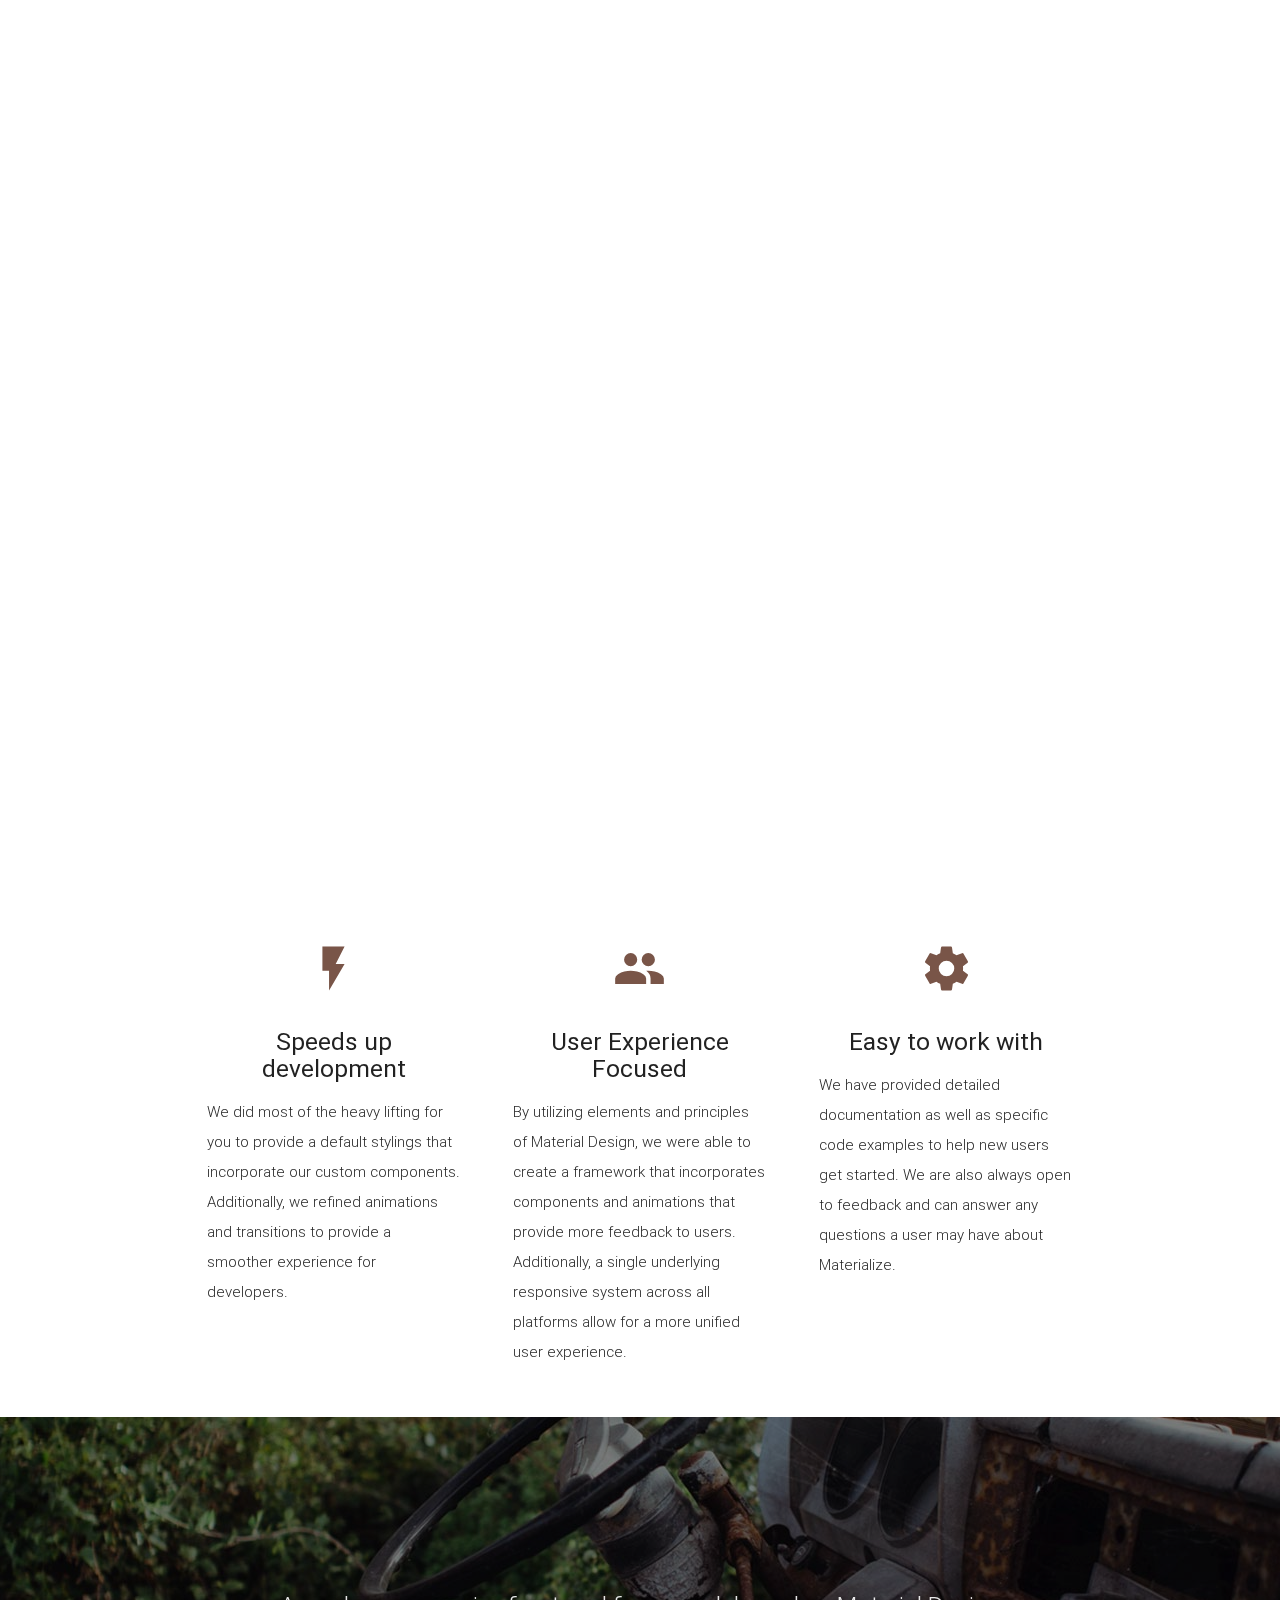
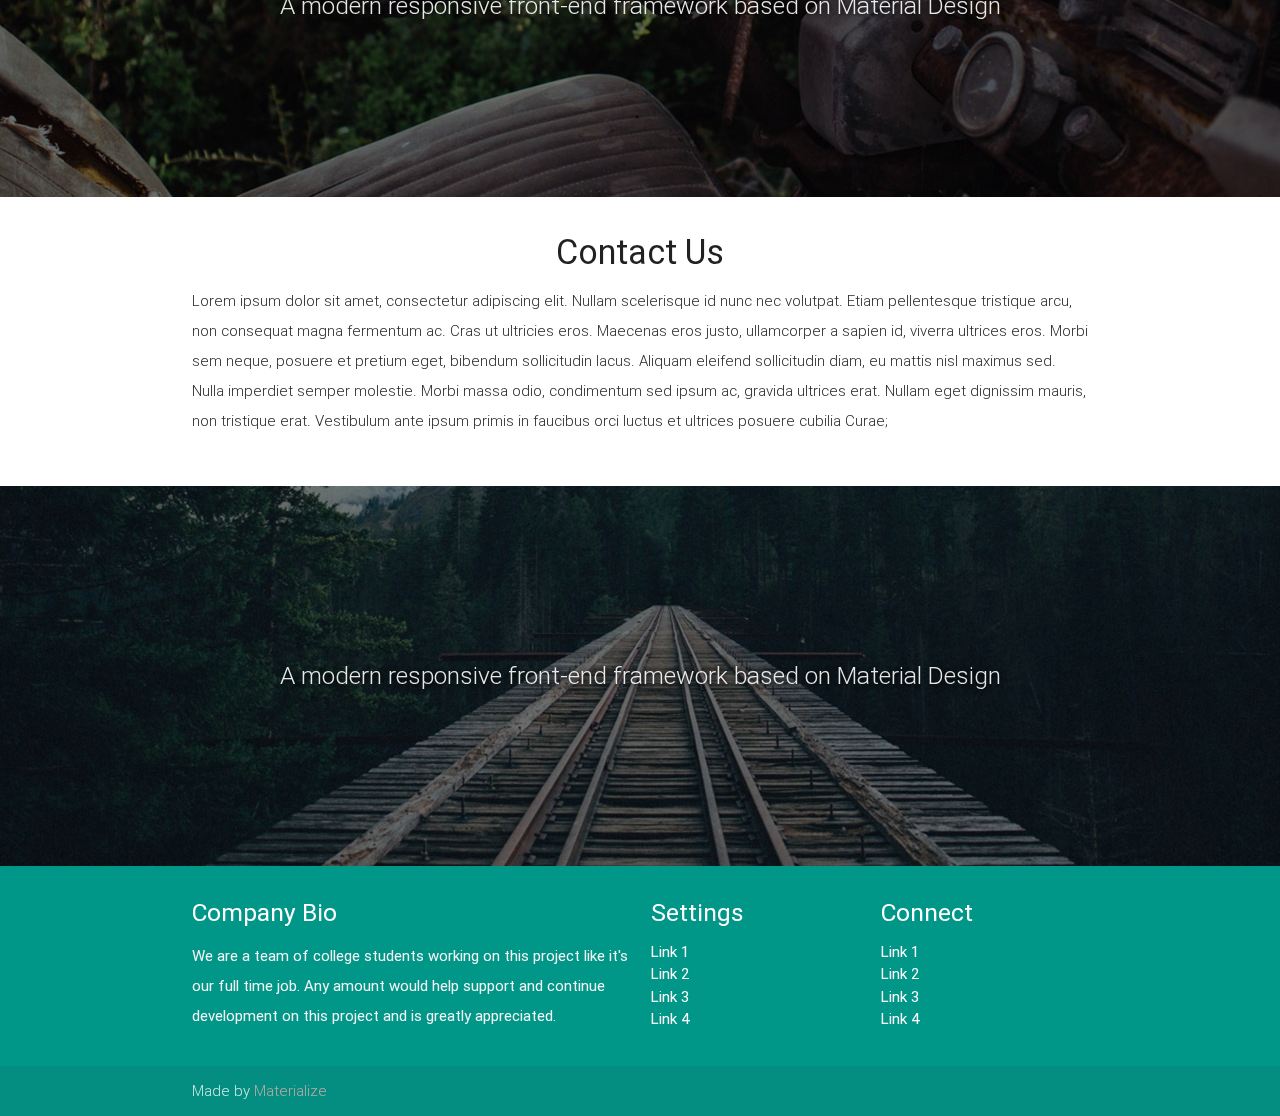
<file: index2.html>
<!DOCTYPE html>
<html lang="en">
<head>
  <meta http-equiv="Content-Type" content="text/html; charset=UTF-8"/>
  <meta name="viewport" content="width=device-width, initial-scale=1, maximum-scale=1.0, user-scalable=no"/>
  <title>Parallax Template - Materialize</title>

  <!-- CSS  -->
  <link href="https://fonts.googleapis.com/icon?family=Material+Icons" rel="stylesheet">
  <link href="assets/css/materialize.css" type="text/css" rel="stylesheet" media="screen,projection"/>
  <link href="assets/css/style.css" type="text/css" rel="stylesheet" media="screen,projection"/>
</head>
<body>
  <!-- <nav class="white" role="navigation">
    <div class="nav-wrapper container">
      <a id="logo-container" href="#" class="brand-logo">Logo</a>
      <ul class="right hide-on-med-and-down">
        <li><a href="#">Navbar Link</a></li>
      </ul>

      <ul id="nav-mobile" class="side-nav">
        <li><a href="#">Navbar Link</a></li>
      </ul>
      <a href="#" data-activates="nav-mobile" class="button-collapse"><i class="material-icons">menu</i></a>
    </div>
  </nav> -->

  <div id="index-banner" class="parallax-container heading">
    
  </div>


  <div class="container">
    <div class="section">

      <!--   Icon Section   -->
      <div class="row">
        <div class="col s12 m4">
          <div class="icon-block">
            <h2 class="center brown-text"><i class="material-icons">flash_on</i></h2>
            <h5 class="center">Speeds up development</h5>

            <p class="light">We did most of the heavy lifting for you to provide a default stylings that incorporate our custom components. Additionally, we refined animations and transitions to provide a smoother experience for developers.</p>
          </div>
        </div>

        <div class="col s12 m4">
          <div class="icon-block">
            <h2 class="center brown-text"><i class="material-icons">group</i></h2>
            <h5 class="center">User Experience Focused</h5>

            <p class="light">By utilizing elements and principles of Material Design, we were able to create a framework that incorporates components and animations that provide more feedback to users. Additionally, a single underlying responsive system across all platforms allow for a more unified user experience.</p>
          </div>
        </div>

        <div class="col s12 m4">
          <div class="icon-block">
            <h2 class="center brown-text"><i class="material-icons">settings</i></h2>
            <h5 class="center">Easy to work with</h5>

            <p class="light">We have provided detailed documentation as well as specific code examples to help new users get started. We are also always open to feedback and can answer any questions a user may have about Materialize.</p>
          </div>
        </div>
      </div>

    </div>
  </div>


  <div class="parallax-container valign-wrapper">
    <div class="section no-pad-bot">
      <div class="container">
        <div class="row center">
          <h5 class="header col s12 light">A modern responsive front-end framework based on Material Design</h5>
        </div>
      </div>
    </div>
    <div class="parallax"><img src="assets/css/images/background2.jpg" alt="Unsplashed background img 2"></div>
  </div>

  <div class="container">
    <div class="section">

      <div class="row">
        <div class="col s12 center">
          <h3><i class="mdi-content-send brown-text"></i></h3>
          <h4>Contact Us</h4>
          <p class="left-align light">Lorem ipsum dolor sit amet, consectetur adipiscing elit. Nullam scelerisque id nunc nec volutpat. Etiam pellentesque tristique arcu, non consequat magna fermentum ac. Cras ut ultricies eros. Maecenas eros justo, ullamcorper a sapien id, viverra ultrices eros. Morbi sem neque, posuere et pretium eget, bibendum sollicitudin lacus. Aliquam eleifend sollicitudin diam, eu mattis nisl maximus sed. Nulla imperdiet semper molestie. Morbi massa odio, condimentum sed ipsum ac, gravida ultrices erat. Nullam eget dignissim mauris, non tristique erat. Vestibulum ante ipsum primis in faucibus orci luctus et ultrices posuere cubilia Curae;</p>
        </div>
      </div>

    </div>
  </div>


  <div class="parallax-container valign-wrapper">
    <div class="section no-pad-bot">
      <div class="container">
        <div class="row center">
          <h5 class="header col s12 light">A modern responsive front-end framework based on Material Design</h5>
        </div>
      </div>
    </div>
    <div class="parallax"><img src="assets/css/images/background3.jpg" alt="Unsplashed background img 3"></div>
  </div>

  <footer class="page-footer teal">
    <div class="container">
      <div class="row">
        <div class="col l6 s12">
          <h5 class="white-text">Company Bio</h5>
          <p class="grey-text text-lighten-4">We are a team of college students working on this project like it's our full time job. Any amount would help support and continue development on this project and is greatly appreciated.</p>


        </div>
        <div class="col l3 s12">
          <h5 class="white-text">Settings</h5>
          <ul>
            <li><a class="white-text" href="#!">Link 1</a></li>
            <li><a class="white-text" href="#!">Link 2</a></li>
            <li><a class="white-text" href="#!">Link 3</a></li>
            <li><a class="white-text" href="#!">Link 4</a></li>
          </ul>
        </div>
        <div class="col l3 s12">
          <h5 class="white-text">Connect</h5>
          <ul>
            <li><a class="white-text" href="#!">Link 1</a></li>
            <li><a class="white-text" href="#!">Link 2</a></li>
            <li><a class="white-text" href="#!">Link 3</a></li>
            <li><a class="white-text" href="#!">Link 4</a></li>
          </ul>
        </div>
      </div>
    </div>
    <div class="footer-copyright">
      <div class="container">
      Made by <a class="brown-text text-lighten-3" href="http://materializecss.com">Materialize</a>
      </div>
    </div>
  </footer>


  <!--  Scripts-->
  <script src="https://code.jquery.com/jquery-2.1.1.min.js"></script>
  <script src="assets/js/materialize.js"></script>
  <script src="assets/js/init.js"></script>

  </body>
</html>
</file>
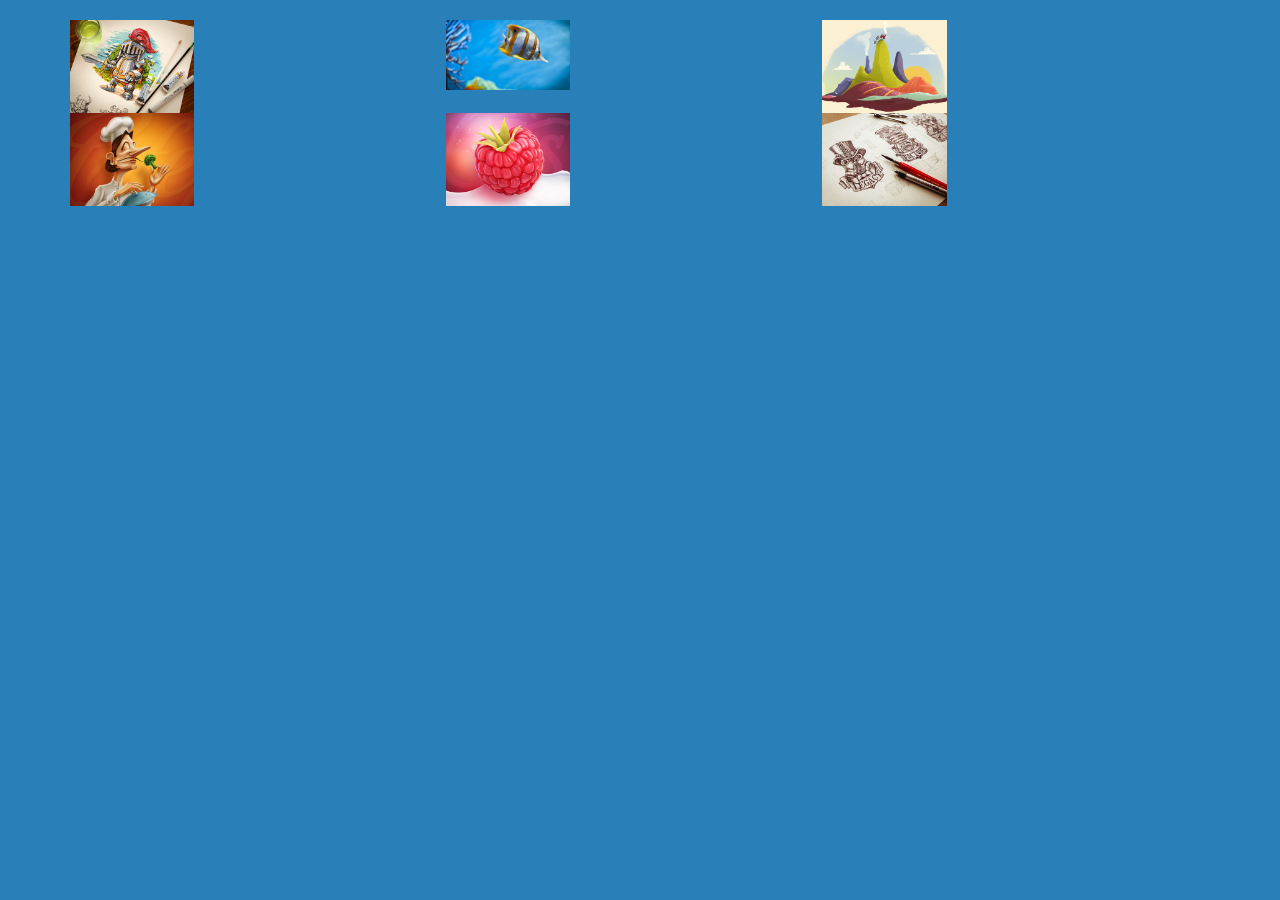
<file: index4.html>
<!DOCTYPE html>
<!--[if lt IE 7]>      <html class="no-js lt-ie9 lt-ie8 lt-ie7" prefix="og: http://ogp.me/ns#" > <![endif]-->
<!--[if IE 7]>         <html class="no-js lt-ie9 lt-ie8" prefix="og: http://ogp.me/ns#"> <![endif]-->
<!--[if IE 8]>         <html class="no-js lt-ie9" prefix="og: http://ogp.me/ns#"> <![endif]-->
<!--[if gt IE 8]><!--> <html class="no-js" prefix="og: http://ogp.me/ns#"> <!--<![endif]-->
<head>
	<meta charset="utf-8">
	<title>Caption Hover Animations</title>
	<meta name="viewport" content="width=device-width, initial-scale=1.0">
	<link rel="stylesheet" href="http://fonts.googleapis.com/css?family=Lato:400">
	<link rel="stylesheet" href="http://fonts.googleapis.com/css?family=Source+Sans+Pro:400,900">
	<!-- Latest compiled and minified CSS -->
<link rel="stylesheet" href="https://maxcdn.bootstrapcdn.com/bootstrap/3.3.7/css/bootstrap.min.css" integrity="sha384-BVYiiSIFeK1dGmJRAkycuHAHRg32OmUcww7on3RYdg4Va+PmSTsz/K68vbdEjh4u" crossorigin="anonymous">
<!-- Latest compiled and minified JavaScript -->
<script src="https://maxcdn.bootstrapcdn.com/bootstrap/3.3.7/js/bootstrap.min.js" integrity="sha384-Tc5IQib027qvyjSMfHjOMaLkfuWVxZxUPnCJA7l2mCWNIpG9mGCD8wGNIcPD7Txa" crossorigin="anonymous"></script>
	<style type="text/css">
	body{
		/*height: 10000px;*/
		font-family: "Lato";
		background-color: #2980b9;
		padding:20px 30px;
		margin: 0px;
	}

	h1,h2,h3,h4{
		padding: 0px;
		margin: 0px;
	}

	.caption-style-4{
		list-style-type: none;
		margin: 0px;
		padding: 0px;

	}

	.caption-style-4 li{
		float: left;
		padding: 0px;
		position: relative;
		overflow: hidden;
		width:33%;
	}
	img{
		width:inherit;
		height:auto;
	}

	.caption-style-4 li:hover .caption{
		opacity: 1;
	}

	.caption-style-4 li:hover img{
		opacity: 1;
		transform: scale(1.15,1.15);
		-webkit-transform:scale(1.15,1.15);
		-moz-transform:scale(1.15,1.15);
		-ms-transform:scale(1.15,1.15);
		-o-transform:scale(1.15,1.15);
	}


	.caption-style-4 img{
		margin: 0px;
		padding: 0px;
		float: left;
		z-index: 4;
	}


	.caption-style-4 .caption{
		cursor: pointer;
		position: absolute;
		opacity: 0;
		-webkit-transition:all 0.45s ease-in-out;
		-moz-transition:all 0.45s ease-in-out;
		-o-transition:all 0.45s ease-in-out;
		-ms-transition:all 0.45s ease-in-out;
		transition:all 0.45s ease-in-out;
	}

	.caption-style-4 img{
		-webkit-transition:all 0.25s ease-in-out;
		-moz-transition:all 0.25s ease-in-out;
		-o-transition:all 0.25s ease-in-out;
		-ms-transition:all 0.25s ease-in-out;
		transition:all 0.25s ease-in-out;
	}
	.caption-style-4 .blur{
		background-color: rgba(0,0,0,0.65);
		height: 300px;
		width: 400px;
		z-index: 5;
		position: absolute;
	}

	.caption-style-4 .caption-text h1{
		text-transform: uppercase;
		font-size: 24px;
	}
	.caption-style-4 .caption-text{
		z-index: 10;
		color: #fff;
		position: absolute;
		width: 400px;
		height: 300px;
		text-align: center;
		top:100px;
	}


	/** Nav Menu */
	ul.nav-menu{
		padding: 0px;
		margin: 0px;
		list-style-type: none;
		width: 490px;
		margin: 60px auto;
	}

	ul.nav-menu li{
		display: inline;
		margin-right: 10px;
		padding:10px;
		border: 1px solid #ddd;
	}

	ul.nav-menu li a{
		color: #eee;
		text-decoration: none;
		text-transform: uppercase;
	}

	ul.nav-menu li a:hover, ul.nav-menu li a.active{
		color: #2c3e50;
	}

	/** content **/
	.content{
		margin-top: 100px;
		margin-left: 100px;
		width: 700px;
	}
	.content h1, .content h2{
		font-family: "Source Sans Pro",sans-serif;
		color: #ecf0f1;
		padding: 0px;
		margin: 0px;
		font-weight: normal;
	}

	.content h1{
		font-weight: 900;
		font-size: 64px;
	}

	.content h2{
		font-size:26px;
	}

	.content p{
		color: #ecf0f1;
		font-family: "Lato";
		line-height: 28px;
		font-size: 15px;
		padding-top: 50px;
	}

	p.credit{
		padding-top: 20px;
		font-size: 12px;
	}

	p a{
		color: #ecf0f1;
	}

	/** fork icon**/
	.fork{
		position: absolute;
		top:0px;
		left: 0px;
	}

	</style>
</head>
<body>
	<div class="container-a4 container">
		<ul class="caption-style-4">
			<li>
				<img src="img/chaps_1x.jpg" alt="">
				<div class="caption">
					<div class="blur"></div>
					<div class="caption-text">
						<h1>Amazing Caption</h1>
						<p>Whatever It Is - Always Awesome</p>
					</div>
				</div>
			</li>
			<li>
				<img src="assets/css/images/natgeo/butterfly-fish.jpg" alt="">
				<div class="caption">
					<div class="blur"></div>
					<div class="caption-text">
						<h1>Amazing Caption</h1>
						<p>Whatever It Is - Always Awesome</p>
					</div>
				</div>
			</li>
			<li>
				<img src="img/ithinkican_01.jpg" alt="">
				<div class="caption">
					<div class="blur"></div>
					<div class="caption-text">
						<h1>Amazing Caption</h1>
						<p>Whatever It Is - Always Awesome</p>
					</div>
				</div>
			</li>
			<li>
				<img src="img/m.jpg" alt="">
				<div class="caption">
					<div class="blur"></div>
					<div class="caption-text">
						<h1>Amazing Caption</h1>
						<p>Whatever It Is - Always Awesome</p>
					</div>
				</div>
			</li>
			<li>
				<img src="img/raspberry.jpg" alt="">
				<div class="caption">
					<div class="blur"></div>
					<div class="caption-text">
						<h1>Amazing Caption</h1>
						<p>Whatever It Is - Always Awesome</p>
					</div>
				</div>
			</li>
			<li>
				<img src="img/sketch_1x.jpg" alt="">
				<div class="caption">
					<div class="blur"></div>
					<div class="caption-text">
						<h1>Amazing Caption</h1>
						<p>Whatever It Is - Always Awesome</p>
					</div>
				</div>
			</li>
		</ul>
	</div>
</body>
</html>
</file>
<file: assets/css/style.css>
/* Custom Stylesheet */
/**
 * Use this file to override Materialize files so you can update
 * the core Materialize files in the future
 *
 * Made By MaterializeCSS.com
 */
 body{
   filter:brightness(100%);
 }
nav ul a,
nav .brand-logo {
  color: #444;
}

p {
  line-height: 2rem;
}

.button-collapse {
  color: #26a69a;
}

.parallax-container {

  min-height: 380px;
  line-height: 0;
  height: auto;
  color: rgba(255,255,255,.9);
  text-shadow: 1px 1px 5px black;
}
.parallax img{
  filter:brightness(50%);
}
#header{
  color: rgba(0,0,0,.8);
  text-shadow: 1px 1px white;
}
nav2 ul li:hover{
  color:white;
}
  .parallax-container .section {
    width: 100%;
  }
@media only screen{

}
@media only screen and (max-width : 992px) {
  body{
    filter:brightness(100%);
  }
  .humming-bird{
    top:-215px;
  }
  .parallax-container .section {
    position: absolute;
    top: 40%;
  }
  #index-banner .section {
    top: 10%;
  }
  .tv{
    filter:brightness(50%);
  }
  #header{
    color: rgba(255,255,255,.8);
    text-shadow: 1px 1px black;
  }
}

@media only screen and (max-width : 600px) {
  #index-banner .section {
    top: 0;
  }
  .humming-bird{
    top:-105px;
    width:100vw;
    height:auto
  }
}

.icon-block {
  padding: 0 15px;
}
.icon-block .material-icons {
  font-size: inherit;
}

footer.page-footer {
  margin: 0;
}

.heading {
  height:100vh;
}
#ytcontainer {
  position:absolute;
	padding-bottom:56.25%;
	padding-top:30px;
	height:0;
	overflow:hidden;
}
.cover iframe, .cover object, .cover embed {
	position:absolute;
	top:0;
	left:0;
	width:100%;
	height:100%;
  overflow:hidden;
}
.tv{
  width:100%;
  height:100%;
  overflow:hidden;
  background-image: url("images/portfolio/lighthouse2.jpg");
  background-size: 100vw 100vh;
}
.helper {
    display: inline-block;
    height: 100%;
    vertical-align: middle;
}
.pimg{
  opacity: 1;
  filter:saturate(150%);
  width:95%;
  vertical-align: middle;
}

.pimg:hover{
  filter:blur(2px) saturate(250%);
  vertical-align: middle;
}
.gd{
  width:75%;
}
/* The Modal (background) */
.modal {
    display: none; /* Hidden by default */
    position: fixed; /* Stay in place */
    z-index: 1; /* Sit on top */
    padding-top: 100px; /* Location of the box */
    left: 0;
    top: 0;
    width: 100vw; /* Full width */
    height: 100vh; /* Full height */
    max-height:100vh;
    overflow: auto; /* Enable scroll if needed */
    background-color: rgb(0,0,0); /* Fallback color */
    background-color: rgba(0,0,0,0.4); /* Black w/ opacity */
}

/* Modal Content */
.modal-content {
    background-color: #fefefe;
    margin: auto;
    padding: 20px;
    border: 1px solid #888;
    width: 80%;
}
.close {
    color: #aaaaaa;
    float: right;
    font-size: 28px;
    font-weight: bold;
}

.close:hover,
.close:focus {
    color: #000;
    text-decoration: none;
    cursor: pointer;
}
.img_resume{
  width:100%;
}
.img_resume_modal{
  width:80vw:
}
.myModal_resume div img {
  width:80vw:
}
.img_resume:hover{
  filter: saturate(150%);
  transform: scale(1.02,1.02);
  -webkit-transform:scale(1.02,1.02);
  -moz-transform:scale(1.02,1.02);
  -ms-transform:scale(1.02,1.02);
  -o-transform:scale(1.02,1.02);
}
.personal_info{
  font-size: 12pt;
  text-align: justify;
  display: flex;
  align-items: center;
  justify-content: center;
}
.button{
  z-index:2;
}
.pimg2{
  opacity: 1;
  filter:saturate(150%);
  width:95%;
  vertical-align: middle;
  padding: 15px;
}

.pimg2:hover{
  filter:blur(2px) saturate(250%);
  vertical-align: middle;
}
</file>
